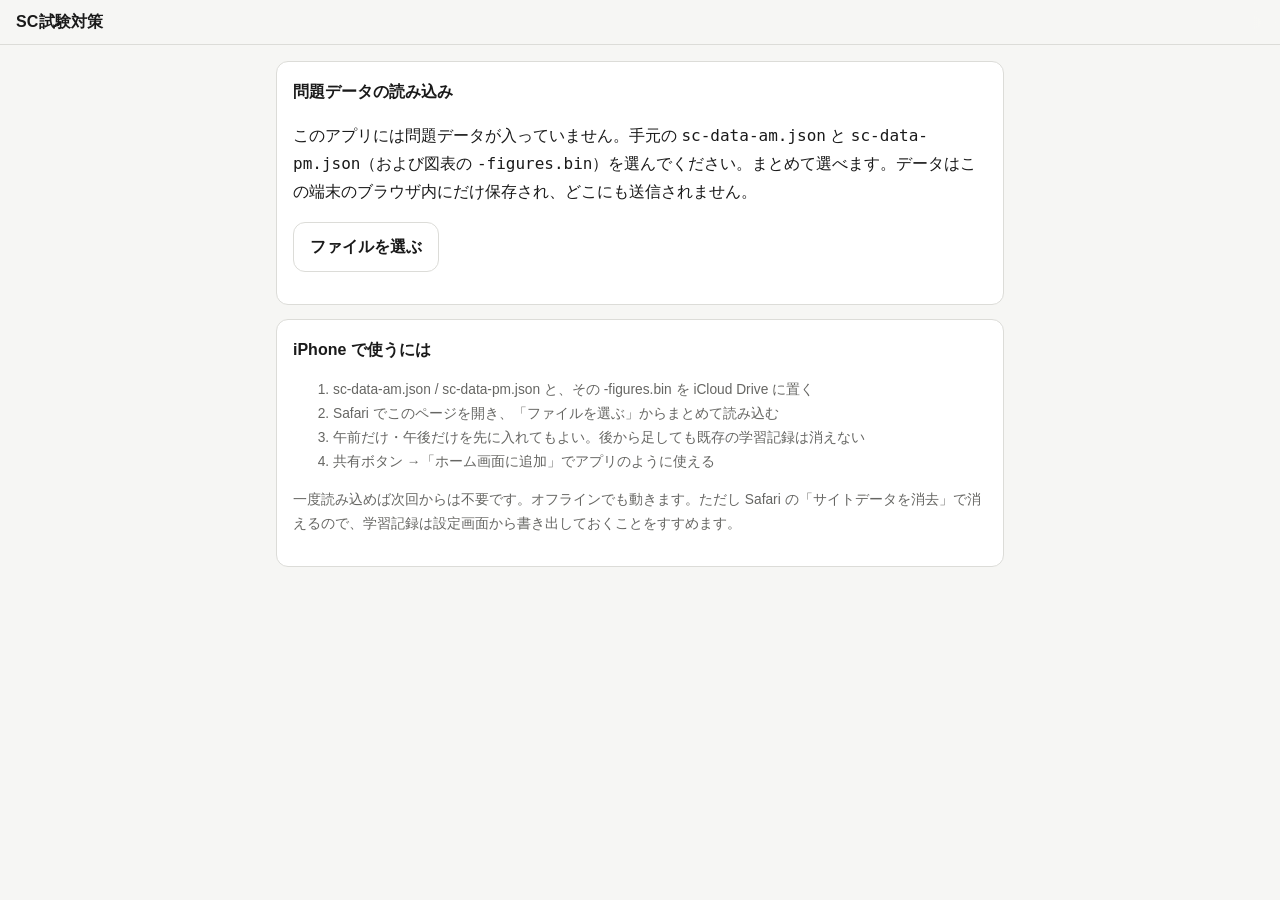
<file: app/index.html>
<!doctype html>
<html lang="ja" data-theme="auto">
<head>
<meta charset="utf-8">
<meta name="viewport" content="width=device-width, initial-scale=1, viewport-fit=cover">
<title>SC試験対策</title>
<meta name="description" content="情報処理安全確保支援士試験 午前I・午前IIの学習ツール">
<meta name="theme-color" content="#f6f6f4" media="(prefers-color-scheme: light)">
<meta name="theme-color" content="#14140f" media="(prefers-color-scheme: dark)">
<meta name="apple-mobile-web-app-capable" content="yes">
<meta name="apple-mobile-web-app-status-bar-style" content="default">
<meta name="apple-mobile-web-app-title" content="SC試験対策">
<link rel="manifest" href="manifest.webmanifest">
<link rel="apple-touch-icon" href="icons/icon-180.png">
<link rel="icon" href="icons/icon-192.png">
<link rel="stylesheet" href="css/app.css">
</head>
<body>
<div class="app">
  <header class="bar">
    <h1 id="title">SC試験対策</h1>
    <div class="spacer"></div>
    <div id="bar-extra" class="row"></div>
  </header>
  <main id="view"><p class="muted">読み込み中…</p></main>
</div>
<script type="module" src="js/main.js"></script>
</body>
</html>
</file>
<file: app/css/app.css>
/* 情報処理安全確保支援士 午前Ⅰ・午前Ⅱ・午後 — 素のCSS。ビルド工程なし。 */

:root {
  --font-scale: 1;
  --bg: #f6f6f4;
  --surface: #ffffff;
  --surface-2: #f0f0ee;
  --fg: #1a1a1a;
  --fg-dim: #666663;
  --line: #dcdcd8;
  --accent: #1d4ed8;
  --accent-fg: #ffffff;
  --ok: #047857;
  --ok-bg: #e6f4ef;
  --ng: #b91c1c;
  --ng-bg: #fdeceb;
  --warn: #b45309;
  --radius: 12px;
  --tap: 44px;
  --pad: 16px;
  color-scheme: light;
}

@media (prefers-color-scheme: dark) {
  :root:not([data-theme='light']) {
    --bg: #14140f; --surface: #1e1e1a; --surface-2: #2a2a25;
    --fg: #ececE6; --fg-dim: #9c9c96; --line: #35352e;
    --accent: #93c5fd; --accent-fg: #10131a;
    --ok: #34d399; --ok-bg: #16302a; --ng: #fca5a5; --ng-bg: #351d1d;
    --warn: #fbbf24;
    color-scheme: dark;
  }
}
:root[data-theme='dark'] {
  --bg: #14140f; --surface: #1e1e1a; --surface-2: #2a2a25;
  --fg: #ececE6; --fg-dim: #9c9c96; --line: #35352e;
  --accent: #93c5fd; --accent-fg: #10131a;
  --ok: #34d399; --ok-bg: #16302a; --ng: #fca5a5; --ng-bg: #351d1d;
  --warn: #fbbf24;
  color-scheme: dark;
}

* { box-sizing: border-box; }

html {
  -webkit-text-size-adjust: 100%;          /* iOS: no surprise reflow on rotate */
  height: 100%;
}

body {
  margin: 0;
  min-height: 100dvh;                       /* not 100vh — iOS toolbars (§5-9) */
  background: var(--bg);
  color: var(--fg);
  font: calc(16px * var(--font-scale))/1.75 -apple-system, BlinkMacSystemFont,
        'Hiragino Sans', 'Noto Sans JP', 'Yu Gothic', sans-serif;
  overscroll-behavior-y: none;
}

/* --- shell --------------------------------------------------------------- */

.app {
  display: flex;
  flex-direction: column;
  min-height: 100dvh;
  padding-bottom: env(safe-area-inset-bottom);
}

header.bar {
  position: sticky; top: 0; z-index: 20;
  display: flex; align-items: center; gap: 10px;
  padding: max(8px, env(safe-area-inset-top)) var(--pad) 8px;
  padding-left: max(var(--pad), env(safe-area-inset-left));
  padding-right: max(var(--pad), env(safe-area-inset-right));
  background: color-mix(in srgb, var(--bg) 88%, transparent);
  backdrop-filter: saturate(180%) blur(12px);
  -webkit-backdrop-filter: saturate(180%) blur(12px);
  border-bottom: 1px solid var(--line);
}
header.bar h1 { font-size: 1rem; margin: 0; font-weight: 650; letter-spacing: .01em; }
header.bar .spacer { flex: 1; }

main {
  flex: 1;
  width: 100%; max-width: 760px; margin: 0 auto;
  padding: var(--pad);
  padding-left: max(var(--pad), env(safe-area-inset-left));
  padding-right: max(var(--pad), env(safe-area-inset-right));
}

/* --- controls ------------------------------------------------------------ */

button, .btn {
  min-height: var(--tap); min-width: var(--tap);
  padding: 10px 16px;
  font: inherit; font-weight: 600;
  color: var(--fg); background: var(--surface);
  border: 1px solid var(--line); border-radius: var(--radius);
  cursor: pointer;
  -webkit-tap-highlight-color: transparent;
  touch-action: manipulation;
}
button:active { transform: translateY(1px); }
button.primary { background: var(--accent); color: var(--accent-fg); border-color: transparent; }
button.ghost { background: transparent; }
button.icon { padding: 8px 10px; font-size: .9rem; }
button[disabled] { opacity: .45; cursor: default; }

input, select, textarea {
  font: inherit;
  font-size: max(16px, 1rem);               /* iOS: <16px zooms on focus (§5-9) */
  min-height: var(--tap);
  padding: 8px 10px;
  color: var(--fg); background: var(--surface);
  border: 1px solid var(--line); border-radius: 10px;
}

label.check {
  display: flex; align-items: center; gap: 10px;
  min-height: var(--tap); padding: 4px 2px; cursor: pointer;
}
label.check input { min-height: 0; width: 20px; height: 20px; accent-color: var(--accent); }

/* --- pieces -------------------------------------------------------------- */

.card {
  background: var(--surface);
  border: 1px solid var(--line);
  border-radius: var(--radius);
  padding: var(--pad);
  margin-bottom: 14px;
}
.card > h2 { margin: 0 0 10px; font-size: 1rem; }

.muted { color: var(--fg-dim); font-size: .86rem; }
.row { display: flex; gap: 10px; flex-wrap: wrap; align-items: center; }
.row.end { justify-content: flex-end; }
.grid { display: grid; gap: 10px; }
.grid.two { grid-template-columns: repeat(auto-fit, minmax(128px, 1fr)); }

.chips { display: flex; flex-wrap: wrap; gap: 8px; }
.chip {
  display: inline-flex; align-items: center; min-height: 36px;
  padding: 4px 12px; border-radius: 99px;
  border: 1px solid var(--line); background: var(--surface);
  font-size: .84rem; cursor: pointer; user-select: none;
}
.chip[aria-pressed='true'] { background: var(--accent); color: var(--accent-fg); border-color: transparent; }
.chip.static { cursor: default; background: var(--surface-2); }
/* How often this question has actually been set — the reason to study it. */
.chip.reuse {
  cursor: default; font-weight: 700;
  color: var(--warn); border-color: var(--warn);
  background: color-mix(in srgb, var(--warn) 12%, transparent);
}
.reuse-list { margin: -4px 0 12px; font-size: .8rem; }

.stat { display: flex; flex-direction: column; gap: 2px; }
.stat b { font-size: 1.5rem; font-weight: 700; line-height: 1.2; }
.stat span { color: var(--fg-dim); font-size: .78rem; }

.bar-track { height: 8px; border-radius: 99px; background: var(--surface-2); overflow: hidden; }
.bar-fill { height: 100%; background: var(--accent); }

/* --- question ------------------------------------------------------------ */

.qmeta { display: flex; align-items: center; gap: 8px; flex-wrap: wrap; margin-bottom: 10px; }
.qmeta .no { font-weight: 700; }
.qtext p { margin: 0 0 .6em; }
.qtext { margin-bottom: 14px; }

.figure { margin: 12px 0; }
.figure img {
  max-width: 100%; height: auto; display: block;
  border: 1px solid var(--line); border-radius: 10px; background: #fff;
  cursor: zoom-in;
}

ol.choices { list-style: none; margin: 0; padding: 0; display: grid; gap: 10px; }
ol.choices li { margin: 0; }
.choice {
  display: flex; gap: 12px; align-items: flex-start; width: 100%;
  min-height: var(--tap); padding: 12px 14px;
  text-align: left; font-weight: 400; line-height: 1.7;
  border-radius: var(--radius);
}
.choice .key {
  flex: 0 0 auto; width: 1.7em; font-weight: 700; color: var(--fg-dim);
}
.choice .body { flex: 1; min-width: 0; }
.choice .body img { max-width: 100%; height: auto; border-radius: 6px; background: #fff; cursor: zoom-in; }
/* A drawn choice needs the whole width to stay legible on a phone. */
.choice.has-figure { flex-direction: column; align-items: stretch; gap: 6px; }
.choice.has-figure .key { width: auto; }
.choice.has-figure .body { width: 100%; }
.choice[aria-pressed='true'] { border-color: var(--accent); box-shadow: inset 0 0 0 1px var(--accent); }
.choice.correct { background: var(--ok-bg); border-color: var(--ok); }
.choice.correct .key { color: var(--ok); }
.choice.wrong { background: var(--ng-bg); border-color: var(--ng); }
.choice.wrong .key { color: var(--ng); }
.choice .orig { color: var(--fg-dim); font-size: .76rem; margin-left: 6px; }

.verdict { margin: 14px 0 0; font-weight: 700; }
.verdict.ok { color: var(--ok); }
.verdict.ng { color: var(--ng); }

.explain {
  margin-top: 12px; padding: 12px 14px;
  border-left: 3px solid var(--accent);
  background: color-mix(in srgb, var(--accent) 7%, transparent);
  border-radius: 0 10px 10px 0;
}
.explain p { margin: 0 0 .6em; }
.explain p:last-child { margin-bottom: 0; }
.explain .src { color: var(--fg-dim); font-size: .74rem; margin-top: 8px; }

.timer { font-variant-numeric: tabular-nums; font-weight: 700; }
.timer.warn { color: var(--warn); }
.timer.danger { color: var(--ng); }

.navbar {
  position: sticky; bottom: 0;
  display: flex; flex-wrap: wrap; gap: 10px; align-items: center;
  padding: 10px 0 max(10px, env(safe-area-inset-bottom));
  background: linear-gradient(to top, var(--bg) 72%, transparent);
}
.navbar .spacer { flex: 1; }

/* Question navigator: which numbers are still blank, and jump to one. */
.qnav-panel {
  flex: 1 0 100%;
  padding: 14px;
  background: var(--surface);
  border: 1px solid var(--line);
  border-radius: var(--radius);
}
.qnav {
  display: grid;
  grid-template-columns: repeat(auto-fill, minmax(44px, 1fr));
  gap: 8px;
}
.qnav-cell {
  min-width: 0; min-height: var(--tap); padding: 4px;
  font-variant-numeric: tabular-nums; font-weight: 600;
  color: var(--fg-dim); background: var(--surface-2);
  border: 1px solid transparent; border-radius: 8px;
}
.qnav-cell.done { color: var(--fg); background: color-mix(in srgb, var(--accent) 22%, transparent); }
.qnav-cell.flagged { border-color: var(--warn); }
.qnav-cell.here { outline: 2px solid var(--accent); outline-offset: 1px; }

.flagbtn { float: right; margin-left: 8px; font-size: .82rem; }
.flagbtn[aria-pressed='true'] { color: var(--warn); border-color: var(--warn); }

/* --- overlays ------------------------------------------------------------ */

.lightbox {
  position: fixed; inset: 0; z-index: 60;
  display: grid; place-items: center;
  background: rgba(0,0,0,.86); padding: 20px;
}
.lightbox img { max-width: 100%; max-height: 100%; border-radius: 8px; background: #fff; }

.toast {
  position: fixed; left: 50%; bottom: calc(24px + env(safe-area-inset-bottom));
  transform: translate(-50%, 12px); opacity: 0;
  z-index: 80; max-width: min(92vw, 460px);
  padding: 12px 16px; border-radius: 12px;
  background: var(--fg); color: var(--bg); font-size: .9rem;
  transition: opacity .22s, transform .22s;
  pointer-events: none;
}
.toast.in { opacity: 1; transform: translate(-50%, 0); }
.toast.err { background: var(--ng); color: #fff; }

table.plain { width: 100%; border-collapse: collapse; font-size: .9rem; }
table.plain th, table.plain td { padding: 7px 8px; border-bottom: 1px solid var(--line); text-align: left; }
table.plain th { color: var(--fg-dim); font-weight: 600; }
table.plain td.num, table.plain th.num { text-align: right; font-variant-numeric: tabular-nums; }

.scroll-x { overflow-x: auto; -webkit-overflow-scrolling: touch; }

svg.chart { display: block; width: 100%; max-width: 560px; height: auto; }
svg.chart text { fill: var(--fg-dim); font-size: 11px; }
svg.chart .track { fill: var(--surface-2); }
svg.chart .fill { fill: var(--accent); }
svg.chart .grid { stroke: var(--line); stroke-width: 1; }
svg.chart .line { fill: none; stroke: var(--accent); stroke-width: 2; }
svg.chart .dot { fill: var(--accent); }

/* --- 午後 ---------------------------------------------------------------- */

.resume { border-left: 3px solid var(--accent); }

.casetitle { font-size: 1.05rem; margin: 4px 0 6px; }

/* The 事例 is ten pages of scenario read against every 設問 under it, so it is
   set narrower and quieter than the question itself — reference, not prompt. */
.casebody {
  border: 1px solid var(--line); border-radius: var(--radius);
  background: var(--surface-2);
  padding: 12px 14px; margin: 0 0 14px;
  max-height: 62vh; overflow-y: auto; -webkit-overflow-scrolling: touch;
  font-size: .94em;
}
.casebody p { margin: 0 0 .7em; }
.casebody h3 { font-size: .96rem; margin: 1.2em 0 .4em; }
.casebody .cap { color: var(--fg-dim); font-size: .84rem; margin: .6em 0 .2em; }
/* Table and diagram text survives OCR only as fragments; it is shown as found
   rather than reflowed into prose it never was. */
.casebody .figtext {
  margin: 0 0 .2em; padding: 2px 8px;
  border-left: 2px solid var(--line);
  color: var(--fg-dim); font-size: .8rem; line-height: 1.6;
  white-space: pre-wrap; word-break: break-word; font-family: inherit;
}
.casebody .intent { margin: 0 0 10px; }
.casebody summary { cursor: pointer; color: var(--fg-dim); font-size: .86rem; }

/* 下線① and its kin. The line under the phrase is a drawing and never survives
   the scan, so the marker that opens it carries the emphasis instead. */
.casebody .uline {
  font-weight: 700;
  color: var(--accent);
  border-bottom: 2px solid var(--accent);
  padding: 0 1px;
  scroll-margin: 30vh;
  border-radius: 2px;
}
/* A 表 shown as its crop flashes as a whole: the marker it carries is printed
   inside the picture, so there is nothing finer to point at. */
.casebody .figure.found img {
  outline: 3px solid var(--accent);
  outline-offset: 2px;
  animation: uline-flash 1.8s ease-out;
}
.casebody .figure { scroll-margin: 20vh; }

/* A 空欄 in the 事例 is a target too, but it is not an underline: it is shown
   as the box the booklet prints. */
.casebody .uline.blank {
  border-bottom: none;
  background: color-mix(in srgb, var(--accent) 14%, transparent);
  border-radius: 3px;
}

.casebody .uline.found {
  background: color-mix(in srgb, var(--accent) 28%, transparent);
  animation: uline-flash 1.8s ease-out;
}
@keyframes uline-flash {
  0%, 40% { background: color-mix(in srgb, var(--accent) 45%, transparent); }
  100% { background: transparent; }
}

/* "下線①" inside a 設問: press it to go and look at the phrase. */
button.ulink {
  font: inherit; color: var(--accent); background: none;
  border: none; border-bottom: 1px dashed currentColor;
  padding: 0 1px; min-height: 0; cursor: pointer;
}
button.ulink:hover { background: color-mix(in srgb, var(--accent) 12%, transparent); }

.qtext .setsu {
  display: inline-block; font-weight: 700; margin-bottom: 6px;
  color: var(--accent);
}
.qtext .lead { color: var(--fg-dim); font-size: .9em; margin: 0 0 .4em; }

.answers { display: flex; flex-direction: column; gap: 10px; margin: 14px 0; }
label.answer { display: flex; gap: 10px; align-items: flex-start; }
label.answer .blank {
  flex: 0 0 auto; min-width: 2.4em; padding-top: 8px;
  font-weight: 700; color: var(--accent); text-align: center;
}
label.answer textarea {
  flex: 1; min-width: 0; min-height: var(--tap);
  padding: 10px 12px; border: 1px solid var(--line); border-radius: 10px;
  background: var(--surface); color: var(--fg);
  font: inherit; line-height: 1.7; resize: vertical;
}
label.answer textarea:focus-visible { outline: 2px solid var(--accent); outline-offset: 1px; }

button.wide { width: 100%; }

.reveal { border-top: 1px solid var(--line); margin-top: 16px; padding-top: 12px; }
.reveal h3 { font-size: .95rem; margin: 16px 0 8px; display: flex; gap: 8px; align-items: center; }
.reveal h3:first-child { margin-top: 0; }

/* Your words above IPA's, one 空欄 to a row — the comparison is the exercise. */
.keytable { display: flex; flex-direction: column; gap: 8px; }
.keyrow {
  display: flex; gap: 10px;
  border: 1px solid var(--line); border-left-width: 3px; border-radius: 10px;
  padding: 8px 12px; background: var(--surface-2);
}
.keyrow.ok { border-left-color: var(--ok); background: var(--ok-bg); }
.keyrow.ng { border-left-color: var(--ng); background: var(--ng-bg); }
.keyrow .blank { flex: 0 0 auto; min-width: 2.2em; font-weight: 700; color: var(--accent); }
.keyrow > div { min-width: 0; flex: 1; }
.keyrow p { margin: 0; }
.keyrow .mine { color: var(--fg-dim); font-size: .92em; }
.keyrow .mine::before { content: '自分: '; }
.keyrow .key { margin-top: 2px; }
.keyrow .key::before { content: '解答例: '; color: var(--fg-dim); font-size: .84em; }
.keyrow .key.alt { font-size: .92em; color: var(--fg-dim); }
.keyrow .key.alt::before { content: ''; }

.commentary {
  border-left: 3px solid var(--warn); border-radius: 0 10px 10px 0;
  background: color-mix(in srgb, var(--warn) 8%, transparent);
  padding: 10px 14px; font-size: .94em;
}
.commentary p { margin: 0 0 .6em; }
.commentary p:last-child { margin-bottom: 0; }

.explain-fold { margin-top: 14px; }
.explain-fold summary { cursor: pointer; color: var(--fg-dim); font-size: .88rem; min-height: 32px; }

.chip.rate { cursor: default; border-style: dashed; }
.chip.rate-lo { color: var(--ng); border-color: var(--ng); }
.chip.rate-mid { color: var(--fg-dim); }
.chip.rate-hi { color: var(--ok); border-color: var(--ok); }

.marks { display: flex; gap: 8px; flex-wrap: wrap; }
button.mark {
  flex: 1; min-width: 96px; min-height: var(--tap);
  border: 1px solid var(--line); border-radius: 10px; background: var(--surface);
  font: inherit; font-weight: 600; color: var(--fg-dim); cursor: pointer;
}
button.mark.ok[aria-pressed='true'] { background: var(--ok-bg); border-color: var(--ok); color: var(--ok); }
button.mark.ng[aria-pressed='true'] { background: var(--ng-bg); border-color: var(--ng); color: var(--ng); }
button.mark.partial[aria-pressed='true'] {
  background: color-mix(in srgb, var(--warn) 14%, transparent);
  border-color: var(--warn); color: var(--warn);
}

.qnav-cell.ok { background: var(--ok-bg); border-color: var(--ok); color: var(--ok); }
.qnav-cell.ng { background: var(--ng-bg); border-color: var(--ng); color: var(--ng); }
.qnav-cell.partial {
  background: color-mix(in srgb, var(--warn) 14%, transparent);
  border-color: var(--warn); color: var(--warn);
}
.qnav-label {
  grid-column: 1 / -1; color: var(--fg-dim); font-size: .76rem;
  margin-top: 4px;
}

.caselist { display: flex; flex-direction: column; gap: 8px; }
button.caseitem {
  display: flex; flex-direction: column; align-items: flex-start; gap: 2px;
  width: 100%; min-height: var(--tap); padding: 10px 14px; text-align: left;
}
button.caseitem .casen { color: var(--fg-dim); font-size: .78rem; }
button.caseitem .casettl { font-weight: 600; line-height: 1.4; }

.ok { color: var(--ok); }
.ng { color: var(--ng); }
.partial { color: var(--warn); }

@media (prefers-reduced-motion: reduce) {
  * { transition: none !important; animation: none !important; }
}
</file>
